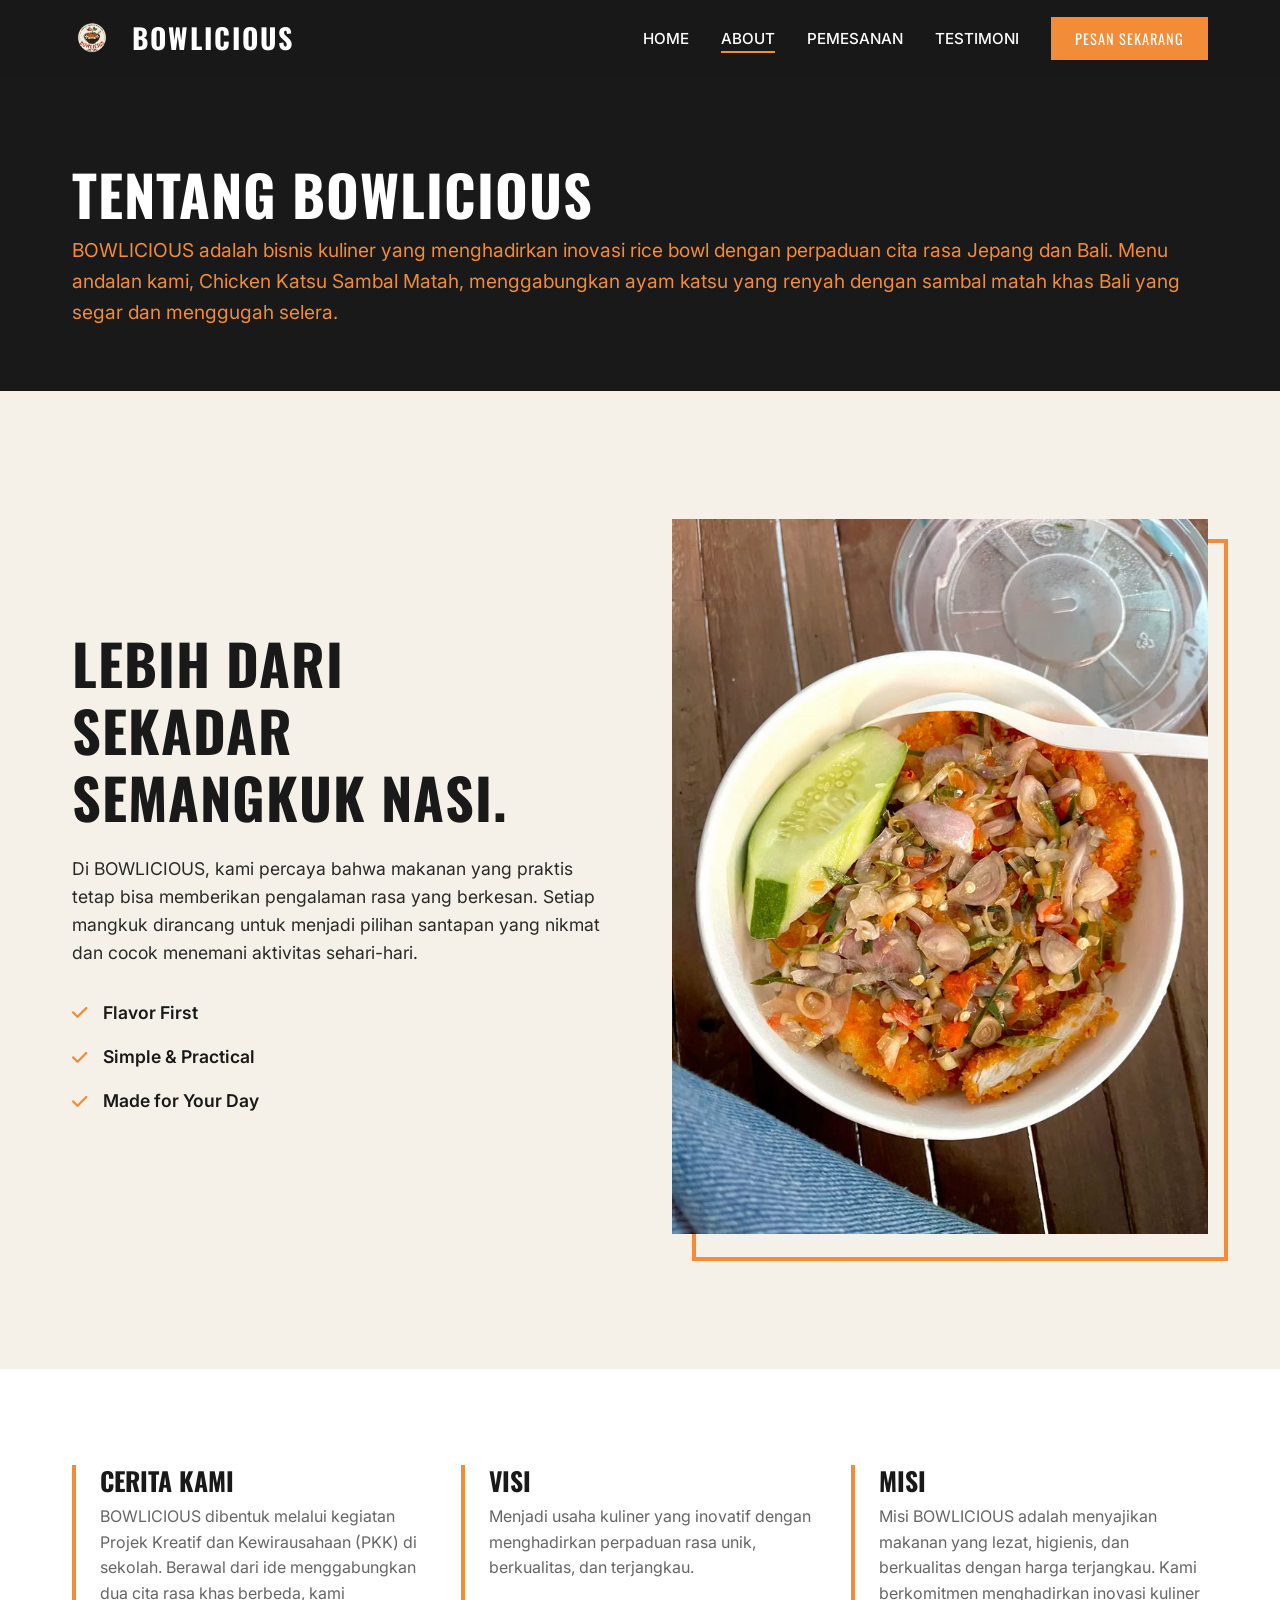
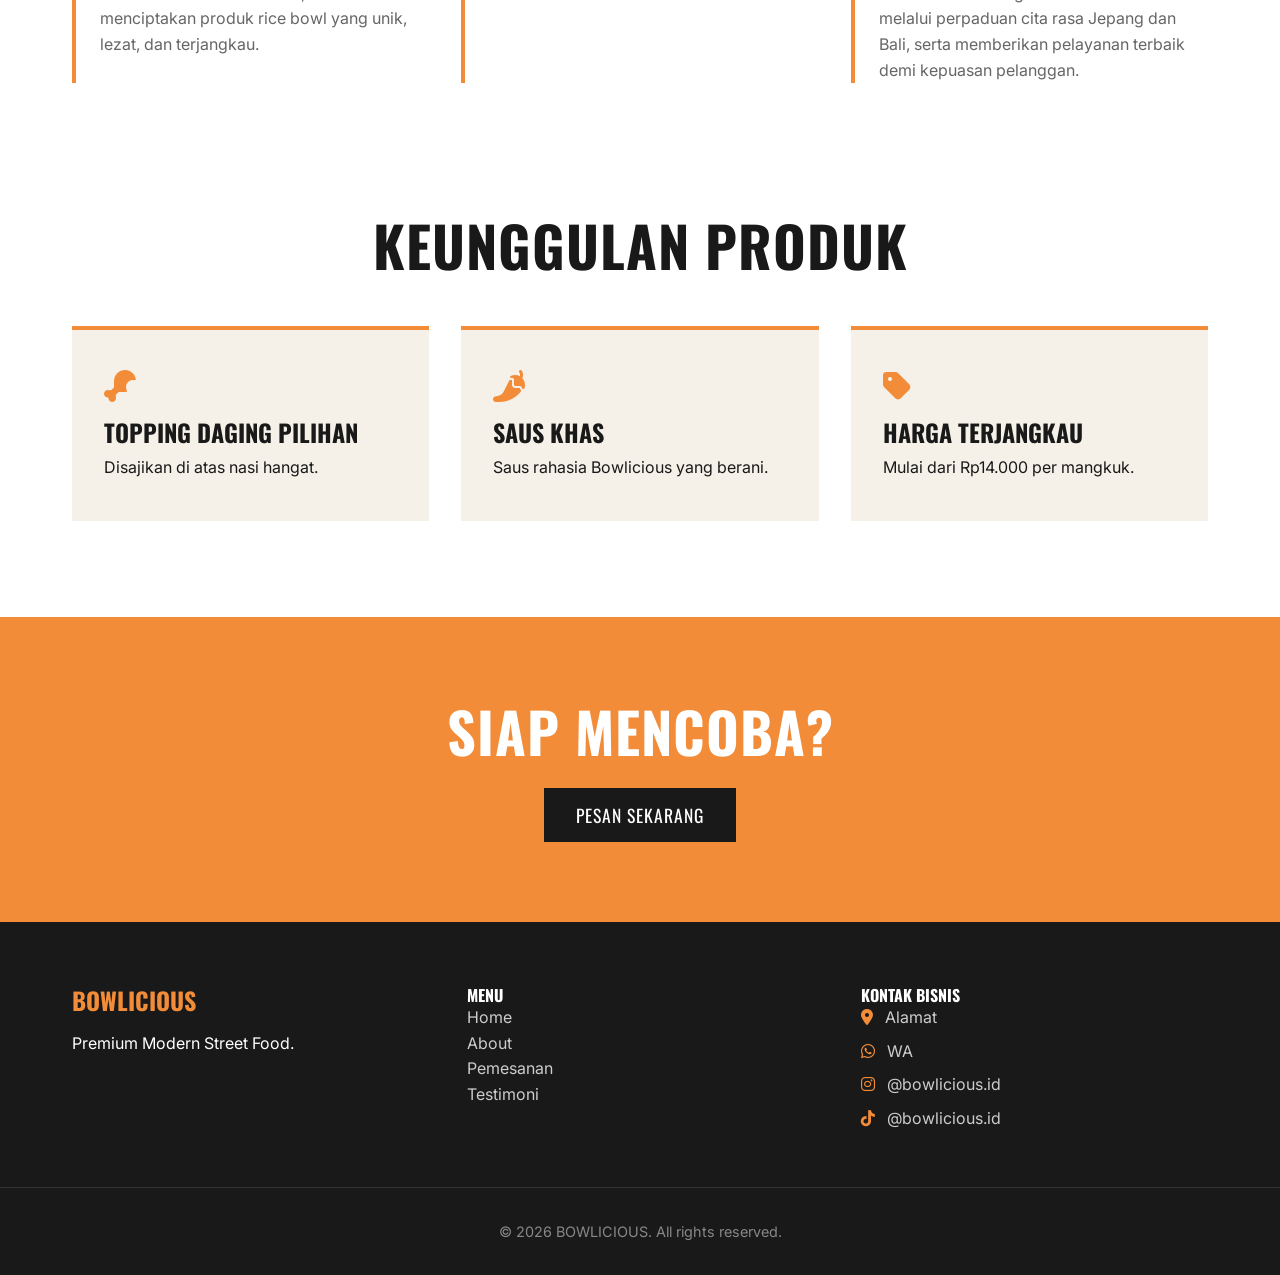
<file: about.html>
<!DOCTYPE html>
<html lang="id">
<head>
    <meta charset="UTF-8">
    <meta name="viewport" content="width=device-width, initial-scale=1.0">
    <link
      rel="shortcut icon"
      href="foto produk/logo-bowlicious.png"
      type="image/x-icon"
    />
    <title>About | BOWLICIOUS</title>
    <link rel="preconnect" href="https://fonts.googleapis.com">
    <link rel="preconnect" href="https://fonts.gstatic.com" crossorigin>
    <link href="https://fonts.googleapis.com/css2?family=Inter:wght@300;400;500;600&family=Oswald:wght@500;700&display=swap" rel="stylesheet">
    <link rel="stylesheet" href="https://cdnjs.cloudflare.com/ajax/libs/font-awesome/6.4.0/css/all.min.css">
    <link rel="stylesheet" href="style.css">
</head>
<body data-page="about">
    <nav id="navbar" class="solid">
        <div class="nav-container">
            <a href="index.html" class="logo" aria-label="BOWLICIOUS Home">
    <img src="foto produk/logo-bowlicious.png" alt="Logo BOWLICIOUS" style="height: 40px; width: auto; vertical-align: middle; margin-right: 10px;">
    <span>BOWLICIOUS</span>
</a>
            <button class="menu-toggle" id="mobile-menu" aria-label="Buka menu" aria-expanded="false"><i class="fas fa-bars"></i></button>
            <ul class="nav-menu" id="nav-menu">
                <li><a href="index.html" class="nav-link">Home</a></li>
                <li><a href="about.html" class="nav-link active">About</a></li>
                <li><a href="pemesanan.html" class="nav-link">Pemesanan</a></li>
                <li><a href="testimoni.html" class="nav-link">Testimoni</a></li>
                <li><a href="pemesanan.html" class="btn btn-primary nav-cta">Pesan Sekarang</a></li>
            </ul>
        </div>
    </nav>

    <header class="page-header">
        <div class="container reveal">
            <h1 class="section-title">TENTANG BOWLICIOUS</h1>
            <p class="page-lead">BOWLICIOUS adalah bisnis kuliner yang menghadirkan inovasi rice bowl dengan perpaduan cita rasa Jepang dan Bali. Menu andalan kami, Chicken Katsu Sambal Matah, menggabungkan ayam katsu yang renyah dengan sambal matah khas Bali yang segar dan menggugah selera.</p>
        </div>
    </header>

    <section class="about-section">
        <div class="container about-grid">
            <div class="about-text reveal">
                <h2 class="section-title dark-text">LEBIH DARI<br>SEKADAR<br>SEMANGKUK NASI.</h2>
                <div class="about-desc">
                    <p>Di BOWLICIOUS, kami percaya bahwa makanan yang praktis tetap bisa memberikan pengalaman rasa yang berkesan. Setiap mangkuk dirancang untuk menjadi pilihan santapan yang nikmat dan cocok menemani aktivitas sehari-hari.</p>
                </div>
                <ul class="about-features">
                    <li><i class="fas fa-check"></i> Flavor First</li>
                    <li><i class="fas fa-check"></i> Simple &amp; Practical</li>
                    <li><i class="fas fa-check"></i> Made for Your Day</li>
                </ul>
            </div>
            <div class="about-image-wrapper reveal delay-1">
                <img src="foto produk/1.jpeg" alt="Bowlicious Signature Bowl" class="about-img">
                <div class="decorative-box"></div>
            </div>
        </div>
    </section>

    <section class="story-section">
        <div class="container story-grid">
            <div class="story-block reveal">
                <h3>Cerita Kami</h3>
                <p>BOWLICIOUS dibentuk melalui kegiatan Projek Kreatif dan Kewirausahaan (PKK) di sekolah. Berawal dari ide menggabungkan dua cita rasa khas berbeda, kami menciptakan produk rice bowl yang unik, lezat, dan terjangkau.</p>
            </div>
            <div class="story-block reveal delay-1">
                <h3>Visi</h3>
                <p>Menjadi usaha kuliner yang inovatif dengan menghadirkan perpaduan rasa unik, berkualitas, dan terjangkau.</p>
            </div>
            <div class="story-block reveal delay-2">
                <h3>Misi</h3>
                <p>Misi BOWLICIOUS adalah menyajikan makanan yang lezat, higienis, dan berkualitas dengan harga terjangkau. Kami berkomitmen menghadirkan inovasi kuliner melalui perpaduan cita rasa Jepang dan Bali, serta memberikan pelayanan terbaik demi kepuasan pelanggan.
                </p>
            </div>
        </div>
    </section>

    <section class="intro-section">
        <div class="container">
            <h2 class="section-title dark-text text-center reveal">KEUNGGULAN PRODUK</h2>
            <div class="highlight-grid">
                <div class="highlight-card reveal"><i class="fas fa-drumstick-bite"></i><h3>Topping Daging Pilihan</h3><p>Disajikan di atas nasi hangat.</p></div>
                <div class="highlight-card reveal delay-1"><i class="fas fa-pepper-hot"></i><h3>Saus Khas</h3><p>Saus rahasia Bowlicious yang berani.</p></div>
                <div class="highlight-card reveal delay-2"><i class="fas fa-tag"></i><h3>Harga Terjangkau</h3><p>Mulai dari Rp14.000 per mangkuk.</p></div>
            </div>
        </div>
    </section>

    <section class="cta-band">
        <div class="container text-center reveal">
            <h2 class="section-title">SIAP MENCOBA?</h2>
            <a href="pemesanan.html" class="btn btn-primary">PESAN SEKARANG</a>
        </div>
    </section>

    <footer>
        <div class="container footer-content">
            <div class="footer-brand">
                <h2>BOWLICIOUS</h2>
                <p>Premium Modern Street Food.</p>
            </div>
            <div class="footer-links">
                <h4>Menu</h4>
                <ul>
                    <li><a href="index.html">Home</a></li>
                    <li><a href="about.html">About</a></li>
                    <li><a href="pemesanan.html">Pemesanan</a></li>
                    <li><a href="testimoni.html">Testimoni</a></li>
                </ul>
            </div>
            <div class="footer-contact">
                <h4>Kontak Bisnis</h4>
                <p><i class="fas fa-map-marker-alt"></i> Alamat</p>
                <p><i class="fab fa-whatsapp"></i> WA</p>
                <p><i class="fab fa-instagram"></i> @bowlicious.id </p>
                <p><i class="fab fa-tiktok"></i> @bowlicious.id </p>
            </div>
        </div>
        <div class="footer-bottom">
            <p>&copy; <span id="currentYear"></span> BOWLICIOUS. All rights reserved.</p>
        </div>
    </footer>

    <script src="script.js"></script>
</body>
</html>
</file>
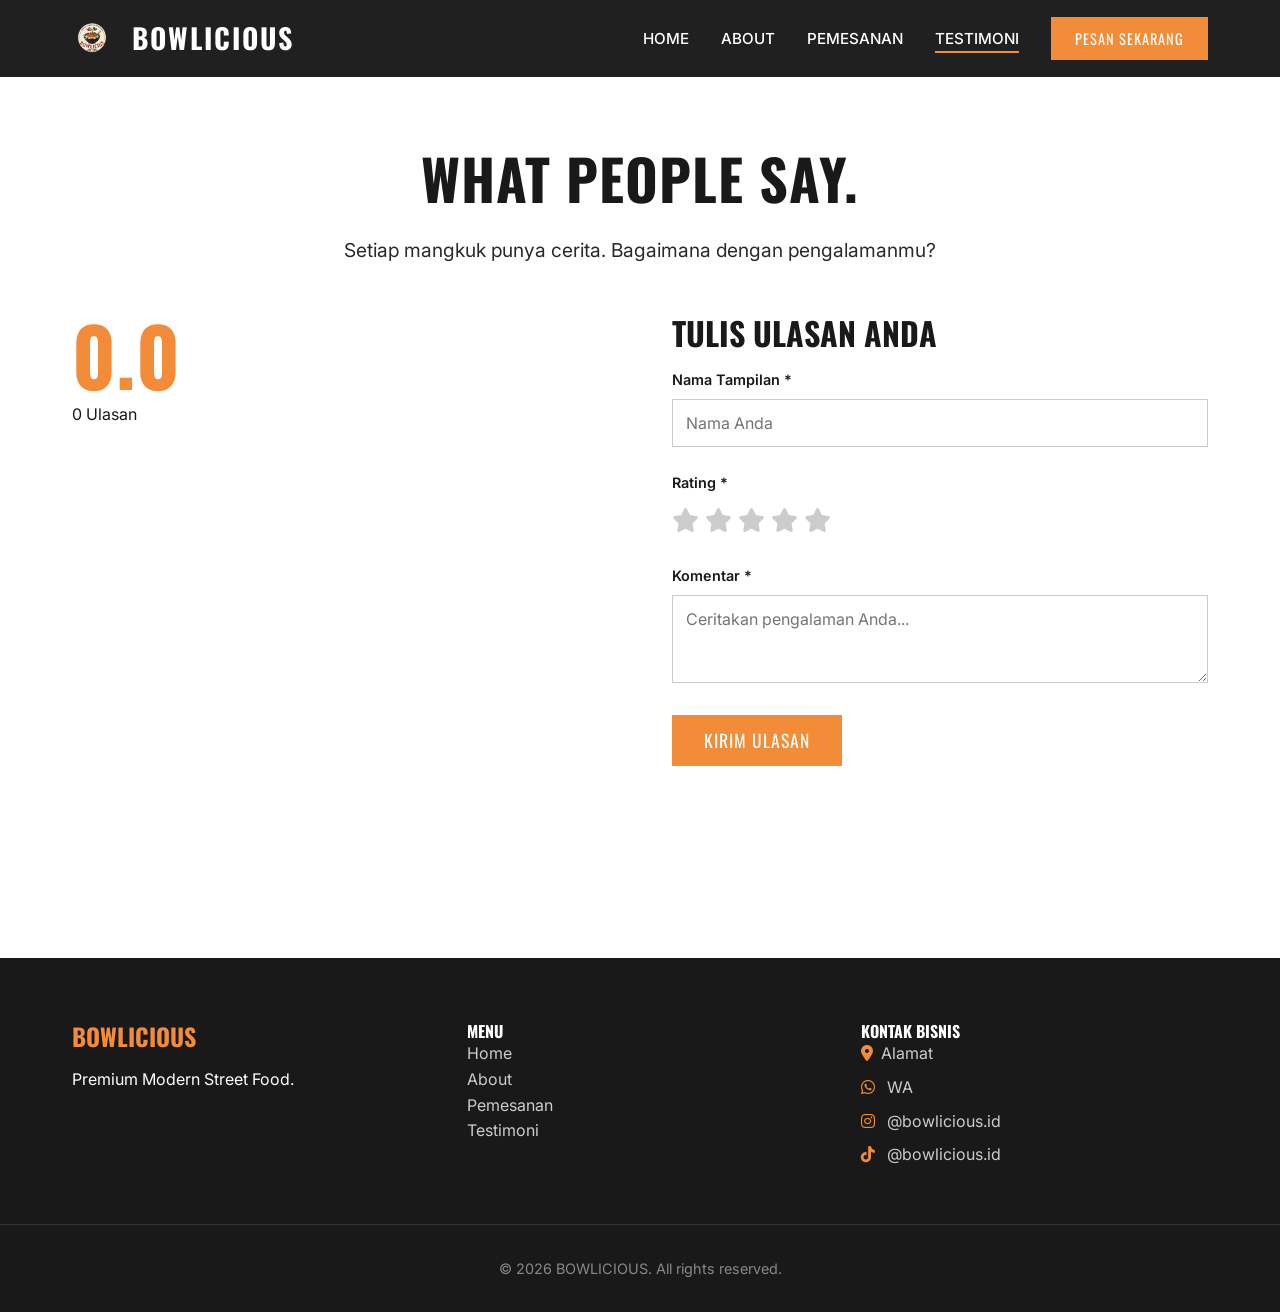
<file: testimoni.html>
<!DOCTYPE html>
<html lang="id">
<head>
    <meta charset="UTF-8">
    <meta name="viewport" content="width=device-width, initial-scale=1.0">
    <link
      rel="shortcut icon"
      href="foto produk/logo-bowlicious.png"
      type="image/x-icon"
    />
    <title>Testimoni | BOWLICIOUS</title>
    <link rel="preconnect" href="https://fonts.googleapis.com">
    <link rel="preconnect" href="https://fonts.gstatic.com" crossorigin>
    <link href="https://fonts.googleapis.com/css2?family=Inter:wght@300;400;500;600&family=Oswald:wght@500;700&display=swap" rel="stylesheet">
    <link rel="stylesheet" href="https://cdnjs.cloudflare.com/ajax/libs/font-awesome/6.4.0/css/all.min.css">
    <link rel="stylesheet" href="style.css">
</head>
<body data-page="testimoni">
    <nav id="navbar" class="solid">
        <div class="nav-container">
            <a href="index.html" class="logo" aria-label="BOWLICIOUS Home">
<img src="foto produk/logo-bowlicious.png" alt="Logo BOWLICIOUS" style="height: 40px; width: auto; vertical-align: middle; margin-right: 10px;">
    <span>BOWLICIOUS</span>
</a>
            <button class="menu-toggle" id="mobile-menu" aria-label="Buka menu" aria-expanded="false"><i class="fas fa-bars"></i></button>
            <ul class="nav-menu" id="nav-menu">
                <li><a href="index.html" class="nav-link">Home</a></li>
                <li><a href="about.html" class="nav-link">About</a></li>
                <li><a href="pemesanan.html" class="nav-link">Pemesanan</a></li>
                <li><a href="testimoni.html" class="nav-link active">Testimoni</a></li>
                <li><a href="pemesanan.html" class="btn btn-primary nav-cta">Pesan Sekarang</a></li>
            </ul>
        </div>
    </nav>

    <section class="review-section page-top">
        <div class="container">
            <div class="review-header reveal">
                <h1 class="section-title dark-text text-center">WHAT PEOPLE SAY.</h1>
                <p class="section-subtitle text-center">Setiap mangkuk punya cerita. Bagaimana dengan pengalamanmu?</p>
            </div>

            <div class="review-grid">
                <div class="rating-summary reveal">
                    <div class="average-rating-display">
                        <h2 id="avgRatingNum">0.0</h2>
                        <div class="stars-display" id="avgStarsDisplay"></div>
                        <p><span id="totalReviewsCount">0</span> Ulasan</p>
                    </div>
                    <div class="rating-distribution" id="ratingDistribution"></div>
                </div>

                <div class="write-review reveal delay-1">
                    <h2 class="form-title">Tulis Ulasan Anda</h2>
                    <form id="reviewForm" novalidate>
                        <div class="form-group">
                            <label for="reviewerName">Nama Tampilan *</label>
                            <input type="text" id="reviewerName" required placeholder="Nama Anda">
                        </div>
                        <div class="form-group">
                            <label>Rating *</label>
                            <div class="star-rating-input" id="starInput">
                                <i class="fas fa-star" data-value="1"></i>
                                <i class="fas fa-star" data-value="2"></i>
                                <i class="fas fa-star" data-value="3"></i>
                                <i class="fas fa-star" data-value="4"></i>
                                <i class="fas fa-star" data-value="5"></i>
                            </div>
                            <input type="hidden" id="reviewRating">
                            <span class="error-msg" id="ratingError">Silakan pilih rating.</span>
                        </div>
                        <div class="form-group">
                            <label for="reviewComment">Komentar *</label>
                            <textarea id="reviewComment" required rows="3" placeholder="Ceritakan pengalaman Anda..."></textarea>
                        </div>
                        <button type="submit" class="btn btn-primary">KIRIM ULASAN</button>
                    </form>
                </div>
            </div>

            <div class="review-list" id="reviewList">
    <div id="reviewItems"></div>
</div>
        </div>
    </section>

    <footer>
        <div class="container footer-content">
            <div class="footer-brand">
                <h2>BOWLICIOUS</h2>
                <p>Premium Modern Street Food.</p>
            </div>
            <div class="footer-links">
                <h4>Menu</h4>
                <ul>
                    <li><a href="index.html">Home</a></li>
                    <li><a href="about.html">About</a></li>
                    <li><a href="pemesanan.html">Pemesanan</a></li>
                    <li><a href="testimoni.html">Testimoni</a></li>
                </ul>
            </div>
            <div class="footer-contact">
                <h4>Kontak Bisnis</h4>
                <p><i class="fas fa-map-marker-alt"></i>Alamat</p>
          <p><i class="fab fa-whatsapp"></i> WA</p>
          <p><i class="fab fa-instagram"></i> @bowlicious.id</p>
          <p><i class="fab fa-tiktok"></i> @bowlicious.id</p>
            </div>
        </div>
        <div class="footer-bottom">
            <p>&copy; <span id="currentYear"></span> BOWLICIOUS. All rights reserved.</p>
        </div>
    </footer>

    <script src="script.js"></script>
</body>
</html>
</file>
<file: style.css>
/* ==========================================================================
   CSS VARIABLES & RESET
   ========================================================================== */
:root {
    --color-black: #191919;
    --color-orange: #F28C38;
    --color-cream: #F5F1E8;
    --color-white: #FFFFFF;
    --color-dark-gray: #292929;
    --font-heading: 'Oswald', sans-serif;
    --font-body: 'Inter', sans-serif;
    --transition: all 0.3s ease-in-out;
}

* {
    margin: 0;
    padding: 0;
    box-sizing: border-box;
}

html {
    scroll-behavior: smooth;
}

body {
    font-family: var(--font-body);
    color: var(--color-black);
    background-color: var(--color-white);
    line-height: 1.6;
    overflow-x: hidden;
}

/* ==========================================================================
   TYPOGRAPHY & GLOBAL STYLES
   ========================================================================== */
h1, h2, h3, h4, h5, h6 {
    font-family: var(--font-heading);
    text-transform: uppercase;
    line-height: 1.2;
}

.container {
    max-width: 1200px;
    margin: 0 auto;
    padding: 0 2rem;
}

.section-title {
    font-size: 3.5rem;
    margin-bottom: 1.5rem;
    letter-spacing: 1px;
}

.section-subtitle {
    font-size: 1.2rem;
    color: var(--color-dark-gray);
    margin-bottom: 3rem;
}

.text-center { text-align: center; }

/* Buttons */
.btn {
    display: inline-block;
    padding: 0.8rem 2rem;
    font-family: var(--font-heading);
    font-size: 1.1rem;
    text-decoration: none;
    text-transform: uppercase;
    border: none;
    cursor: pointer;
    transition: var(--transition);
    letter-spacing: 1px;
}

.btn-primary {
    background-color: var(--color-orange);
    color: var(--color-white);
}

.btn-primary:hover {
    background-color: #d9772a;
}

.btn-secondary {
    background-color: transparent;
    color: var(--color-white);
    border: 2px solid var(--color-white);
}

.btn-secondary:hover {
    background-color: var(--color-white);
    color: var(--color-black);
}

.btn-full {
    width: 100%;
    margin-top: 1rem;
}

/* ==========================================================================
   NAVBAR
   ========================================================================== */
#navbar {
    position: fixed;
    top: 0;
    width: 100%;
    z-index: 1000;
    transition: var(--transition);
    padding: 1.5rem 0;
    background: transparent;
}

#navbar.scrolled {
    background: rgba(25, 25, 25, 0.95);
    padding: 1rem 0;
    box-shadow: 0 4px 10px rgba(0,0,0,0.1);
}

.nav-container {
    display: flex;
    justify-content: space-between;
    align-items: center;
    max-width: 1200px;
    margin: 0 auto;
    padding: 0 2rem;
}

.logo {
    font-family: var(--font-heading);
    font-size: 1.8rem;
    font-weight: 700;
    color: var(--color-white);
    text-decoration: none;
    letter-spacing: 2px;
}

.nav-menu {
    display: flex;
    list-style: none;
    align-items: center;
    gap: 2rem;
}

.nav-link {
    color: var(--color-white);
    text-decoration: none;
    font-size: 0.95rem;
    text-transform: uppercase;
    font-weight: 500;
    transition: var(--transition);
    position: relative;
}

.nav-link::after {
    content: '';
    position: absolute;
    width: 0;
    height: 2px;
    bottom: -5px;
    left: 0;
    background-color: var(--color-orange);
    transition: var(--transition);
}

.nav-link:hover::after, .nav-link.active::after {
    width: 100%;
}

.nav-cta {
    padding: 0.6rem 1.5rem;
    font-size: 0.9rem;
}

.menu-toggle {
    display: none;
    color: var(--color-white);
    font-size: 1.5rem;
    cursor: pointer;
}

/* ==========================================================================
   SECTION 1: HERO
   ========================================================================== */
.hero-section {
    height: 100vh;
    position: relative;
    display: flex;
    align-items: center;
    justify-content: center;
    color: var(--color-white);
    text-align: center;
}

.video-container {
    position: absolute;
    top: 0; left: 0; width: 100%; height: 100%;
    overflow: hidden;
    z-index: -1;
}

#hero-video {
    width: 100%;
    height: 100%;
    object-fit: cover;
}

.video-overlay {
    position: absolute;
    top: 0; left: 0; width: 100%; height: 100%;
    background: rgba(25, 25, 25, 0.6);
}

.hero-content {
    z-index: 1;
    max-width: 800px;
    padding: 0 2rem;
}

.hero-label {
    display: block;
    color: var(--color-orange);
    font-weight: 600;
    letter-spacing: 3px;
    margin-bottom: 1rem;
    font-size: 1rem;
}

.hero-title {
    font-size: 5rem;
    margin-bottom: 1.5rem;
    text-shadow: 2px 2px 10px rgba(0,0,0,0.3);
}

.hero-desc {
    font-size: 1.2rem;
    margin-bottom: 2.5rem;
    font-weight: 300;
}

.hero-buttons {
    display: flex;
    gap: 1rem;
    justify-content: center;
}

.scroll-indicator {
    position: absolute;
    bottom: 30px;
    left: 50%;
    transform: translateX(-50%);
}

.mouse {
    width: 25px;
    height: 40px;
    border: 2px solid var(--color-white);
    border-radius: 15px;
    position: relative;
}

.mouse::before {
    content: '';
    width: 3px;
    height: 8px;
    background: var(--color-white);
    position: absolute;
    top: 8px;
    left: 50%;
    transform: translateX(-50%);
    border-radius: 2px;
    animation: scroll 1.5s infinite;
}

@keyframes scroll {
    0% { opacity: 1; top: 8px; }
    100% { opacity: 0; top: 20px; }
}

/* ==========================================================================
   SECTION 2: ABOUT
   ========================================================================== */
.about-section {
    background-color: var(--color-cream);
    padding: 8rem 0;
}

.about-grid {
    display: grid;
    grid-template-columns: 1fr 1fr;
    gap: 4rem;
    align-items: center;
}

.about-desc p {
    font-size: 1.1rem;
    color: var(--color-dark-gray);
    margin-bottom: 2rem;
}

.about-features {
    list-style: none;
}

.about-features li {
    font-size: 1.1rem;
    font-weight: 600;
    margin-bottom: 1rem;
    display: flex;
    align-items: center;
    gap: 1rem;
}

.about-features i { color: var(--color-orange); }

.about-image-wrapper {
    position: relative;
}

.about-img {
    width: 100%;
    height: auto;
    object-fit: cover;
    z-index: 2;
    position: relative;
}

.decorative-box {
    position: absolute;
    width: 100%;
    height: 100%;
    border: 4px solid var(--color-orange);
    top: 20px;
    left: 20px;
    z-index: 1;
}

/* ==========================================================================
   SECTION 3: PEMESANAN
   ========================================================================== */
.order-section {
    background-color: var(--color-black);
    color: var(--color-white);
    padding: 8rem 0;
}

.order-grid {
    display: grid;
    grid-template-columns: 1fr 1fr;
    gap: 4rem;
}

.product-img-large {
    width: 100%;
    height: 400px;
    object-fit: cover;
    margin-bottom: 2rem;
}

.product-name {
    font-size: 2.5rem;
    color: var(--color-orange);
    margin-bottom: 1rem;
}

.product-desc {
    color: #ccc;
    margin-bottom: 1.5rem;
}

.product-price {
    font-size: 2rem;
}

.preorder-form-container {
    background-color: var(--color-white);
    color: var(--color-black);
    padding: 3rem;
}

.preorder-form-container h3 {
    font-size: 2rem;
    margin-bottom: 0.5rem;
}

.form-note {
    font-size: 0.85rem;
    color: #888;
    margin-bottom: 2rem;
}

.form-group {
    margin-bottom: 1.5rem;
}

.form-group label {
    display: block;
    font-weight: 600;
    margin-bottom: 0.5rem;
    font-size: 0.9rem;
}

.form-group input, .form-group textarea {
    width: 100%;
    padding: 0.8rem;
    border: 1px solid #ccc;
    font-family: var(--font-body);
    font-size: 1rem;
}

.form-group input:focus, .form-group textarea:focus {
    outline: none;
    border-color: var(--color-orange);
}

.qty-control {
    display: flex;
    width: 150px;
}

.qty-btn {
    width: 40px;
    background-color: var(--color-dark-gray);
    color: var(--color-white);
    border: none;
    cursor: pointer;
    font-size: 1rem;
}

.qty-control input {
    text-align: center;
    border-left: none;
    border-right: none;
}

.order-summary {
    display: flex;
    justify-content: space-between;
    font-size: 1.2rem;
    font-weight: 600;
    margin-top: 2rem;
    padding-top: 1rem;
    border-top: 1px solid #eee;
}

.total-price { color: var(--color-orange); }

.feedback-msg {
    margin-top: 1rem;
    font-size: 0.9rem;
    font-weight: 500;
    text-align: center;
}

.feedback-success { color: #28a745; }
.feedback-error { color: #dc3545; }

/* ==========================================================================
   SECTION 4: TESTIMONI
   ========================================================================== */
.review-section {
    background-color: var(--color-white);
    padding: 8rem 0;
}

.review-grid {
    display: grid;
    grid-template-columns: 1fr 1fr;
    gap: 4rem;
    margin-bottom: 4rem;
}

.average-rating-display h3 {
    font-size: 5rem;
    color: var(--color-orange);
    line-height: 1;
}

.stars-display {
    color: var(--color-orange);
    font-size: 1.5rem;
    margin-bottom: 0.5rem;
}

.rating-distribution {
    margin-top: 2rem;
}

.dist-row {
    display: flex;
    align-items: center;
    gap: 1rem;
    margin-bottom: 0.5rem;
    font-size: 0.9rem;
}

.dist-bar {
    flex: 1;
    height: 8px;
    background-color: #eee;
    border-radius: 4px;
    overflow: hidden;
}

.dist-fill {
    height: 100%;
    background-color: var(--color-orange);
    width: 0%;
    transition: width 1s ease-in-out;
}

.star-rating-input {
    color: #ccc;
    font-size: 1.5rem;
    cursor: pointer;
}

.star-rating-input i.active { color: var(--color-orange); }
.error-msg { color: #dc3545; font-size: 0.85rem; display: none; margin-top: 0.5rem;}

.review-list {
    margin-top: 3rem;
}

.demo-badge {
    background-color: #e9ecef;
    padding: 0.5rem 1rem;
    display: inline-block;
    font-size: 0.85rem;
    color: #666;
    margin-bottom: 2rem;
    border-radius: 4px;
}

.review-card {
    border-bottom: 1px solid #eee;
    padding: 1.5rem 0;
}

.review-card:last-child { border-bottom: none; }

.review-card-header {
    display: flex;
    justify-content: space-between;
    margin-bottom: 0.5rem;
}

.review-author { font-weight: 600; }
.review-date { font-size: 0.85rem; color: #888; }
.review-stars { color: var(--color-orange); font-size: 0.9rem; margin-bottom: 1rem;}

/* ==========================================================================
   FOOTER
   ========================================================================== */
footer {
    background-color: var(--color-black);
    color: var(--color-white);
    padding: 4rem 0 2rem;
}

.footer-content {
    display: grid;
    grid-template-columns: repeat(3, 1fr);
    gap: 3rem;
    margin-bottom: 3rem;
}

.footer-brand h2 {
    color: var(--color-orange);
    margin-bottom: 1rem;
}

.footer-links ul {
    list-style: none;
}

.footer-links a {
    color: #ccc;
    text-decoration: none;
    transition: var(--transition);
}

.footer-links a:hover { color: var(--color-orange); }
.footer-contact p { margin-bottom: 0.5rem; color: #ccc;}
.footer-contact i { margin-right: 0.5rem; color: var(--color-orange);}

.footer-bottom {
    text-align: center;
    border-top: 1px solid #333;
    padding-top: 2rem;
    color: #888;
    font-size: 0.9rem;
}

/* ==========================================================================
   ANIMATIONS & RESPONSIVE
   ========================================================================== */
.reveal {
    opacity: 0;
    transform: translateY(30px);
    transition: all 0.8s cubic-bezier(0.5, 0, 0, 1);
}
.reveal.active { opacity: 1; transform: translateY(0); }
.delay-1 { transition-delay: 0.2s; }

/* Responsive Media Queries */
@media screen and (max-width: 992px) {
    .hero-title { font-size: 3.5rem; }
    .about-grid, .order-grid, .review-grid, .footer-content {
        grid-template-columns: 1fr;
    }
}

@media screen and (max-width: 768px) {
    .menu-toggle { display: block; }
    .nav-menu {
        position: fixed; top: 0; left: -100%; width: 70%; height: 100vh;
        background-color: var(--color-black);
        flex-direction: column; justify-content: center;
        transition: var(--transition);
    }
    .nav-menu.active { left: 0; }
    .hero-buttons { flex-direction: column; }
}
/* ==========================================================================
   MULTI-PAGE ADDITIONS
   ========================================================================== */
.video-container { background: var(--color-black); }
#navbar.solid { background: rgba(25, 25, 25, 0.97); padding: 1rem 0; }
.menu-toggle { background: none; border: none; }
.page-top { padding-top: 9rem; }
.page-header { background: var(--color-black); color: var(--color-white); padding: 10rem 0 4rem; }
.page-header .section-title { margin-bottom: .5rem; }
.page-lead { color: var(--color-orange); font-size: 1.2rem; }
.dark-text { color: var(--color-black); }
.delay-2 { transition-delay: .4s; }

.intro-section { background: var(--color-white); padding: 6rem 0; }
.highlight-grid { display: grid; grid-template-columns: repeat(3, 1fr); gap: 2rem; margin-top: 3rem; }
.highlight-card { background: var(--color-cream); padding: 2.5rem 2rem; border-top: 4px solid var(--color-orange); }
.highlight-card i { color: var(--color-orange); font-size: 2rem; margin-bottom: 1rem; }
.highlight-card h3 { font-size: 1.5rem; margin-bottom: .5rem; }

.featured-section { background: var(--color-black); color: var(--color-white); padding: 6rem 0; }
.featured-grid { display: grid; grid-template-columns: 1fr 1fr; gap: 4rem; align-items: center; }
.featured-img { width: 100%; height: 420px; object-fit: cover; }
.featured-grid .product-price { margin-bottom: 2rem; color: var(--color-orange); }

.story-section { background: var(--color-white); padding: 6rem 0 2rem; }
.story-grid { display: grid; grid-template-columns: repeat(3, 1fr); gap: 2rem; }
.story-block { border-left: 4px solid var(--color-orange); padding-left: 1.5rem; }
.story-block h3 { font-size: 1.6rem; margin-bottom: .5rem; }
.story-block p { color: #666; }

.cta-band { background: var(--color-orange); color: var(--color-white); padding: 5rem 0; }
.cta-band .btn-primary { background: var(--color-black); }
.cta-band .btn-primary:hover { background: var(--color-dark-gray); }

.status-box { margin-top: 2rem; padding: 1.5rem; border: 1px dashed var(--color-orange); }
.status-box h4 { color: var(--color-orange); margin-bottom: .5rem; }
.status-box p { color: #ccc; }
.summary-box { background: var(--color-cream); padding: 1rem 1.2rem; margin-top: 1rem; }
.summary-box h4 { margin-bottom: .5rem; }
.summary-row { display: flex; justify-content: space-between; font-size: .95rem; padding: .2rem 0; }
.preorder-form-container h2 { font-size: 2rem; margin-bottom: .5rem; }
.form-title { font-size: 2rem; margin-bottom: 1rem; }
.average-rating-display h2 { font-size: 5rem; color: var(--color-orange); line-height: 1; }
.form-group input.invalid { border-color: #dc3545; }
.form-group .error-msg.show { display: block; }
.qty-control input { width: 70px; }
.review-comment { color: var(--color-dark-gray); }
.demo-badge { display: block; }

@media (prefers-reduced-motion: reduce) {
    html { scroll-behavior: auto; }
    .reveal { transition: none; opacity: 1; transform: none; }
}
@media screen and (max-width: 992px) {
    .highlight-grid, .story-grid, .featured-grid { grid-template-columns: 1fr; }
    .page-top { padding-top: 7rem; }
}
@media screen and (max-width: 768px) {
    .section-title { font-size: 2.4rem; }
    .hero-title { font-size: 2.6rem; }
    .preorder-form-container { padding: 1.5rem; }
    .product-name { font-size: 1.8rem; }
    .product-img-large, .featured-img { height: 260px; }
    .nav-menu { z-index: 1001; }
    .nav-menu .nav-link { font-size: 1.2rem; }
    .decorative-box { top: 12px; left: 12px; }
    .about-image-wrapper { margin-right: 12px; }
}

.logo {
    display: flex;
    align-items: center;
    gap: 10px;
    text-decoration: none;
    color: #ffffff;
    font-family: 'Oswald', sans-serif;
    font-size: 28px;
    font-weight: 700;
}

.logo img {
    display: block;
    width: 70px;
    height: 70px;
    object-fit: contain;
}

@media screen and (max-width: 768px) {
    #hero-video {
        display: none !important; /* Menyembunyikan video di layar HP */
    }
    .hero-section {
        background: url('assets/images/hero-poster.jpg') center/cover no-repeat; /* Menampilkan gambar pengganti */
    }
}
</file>
